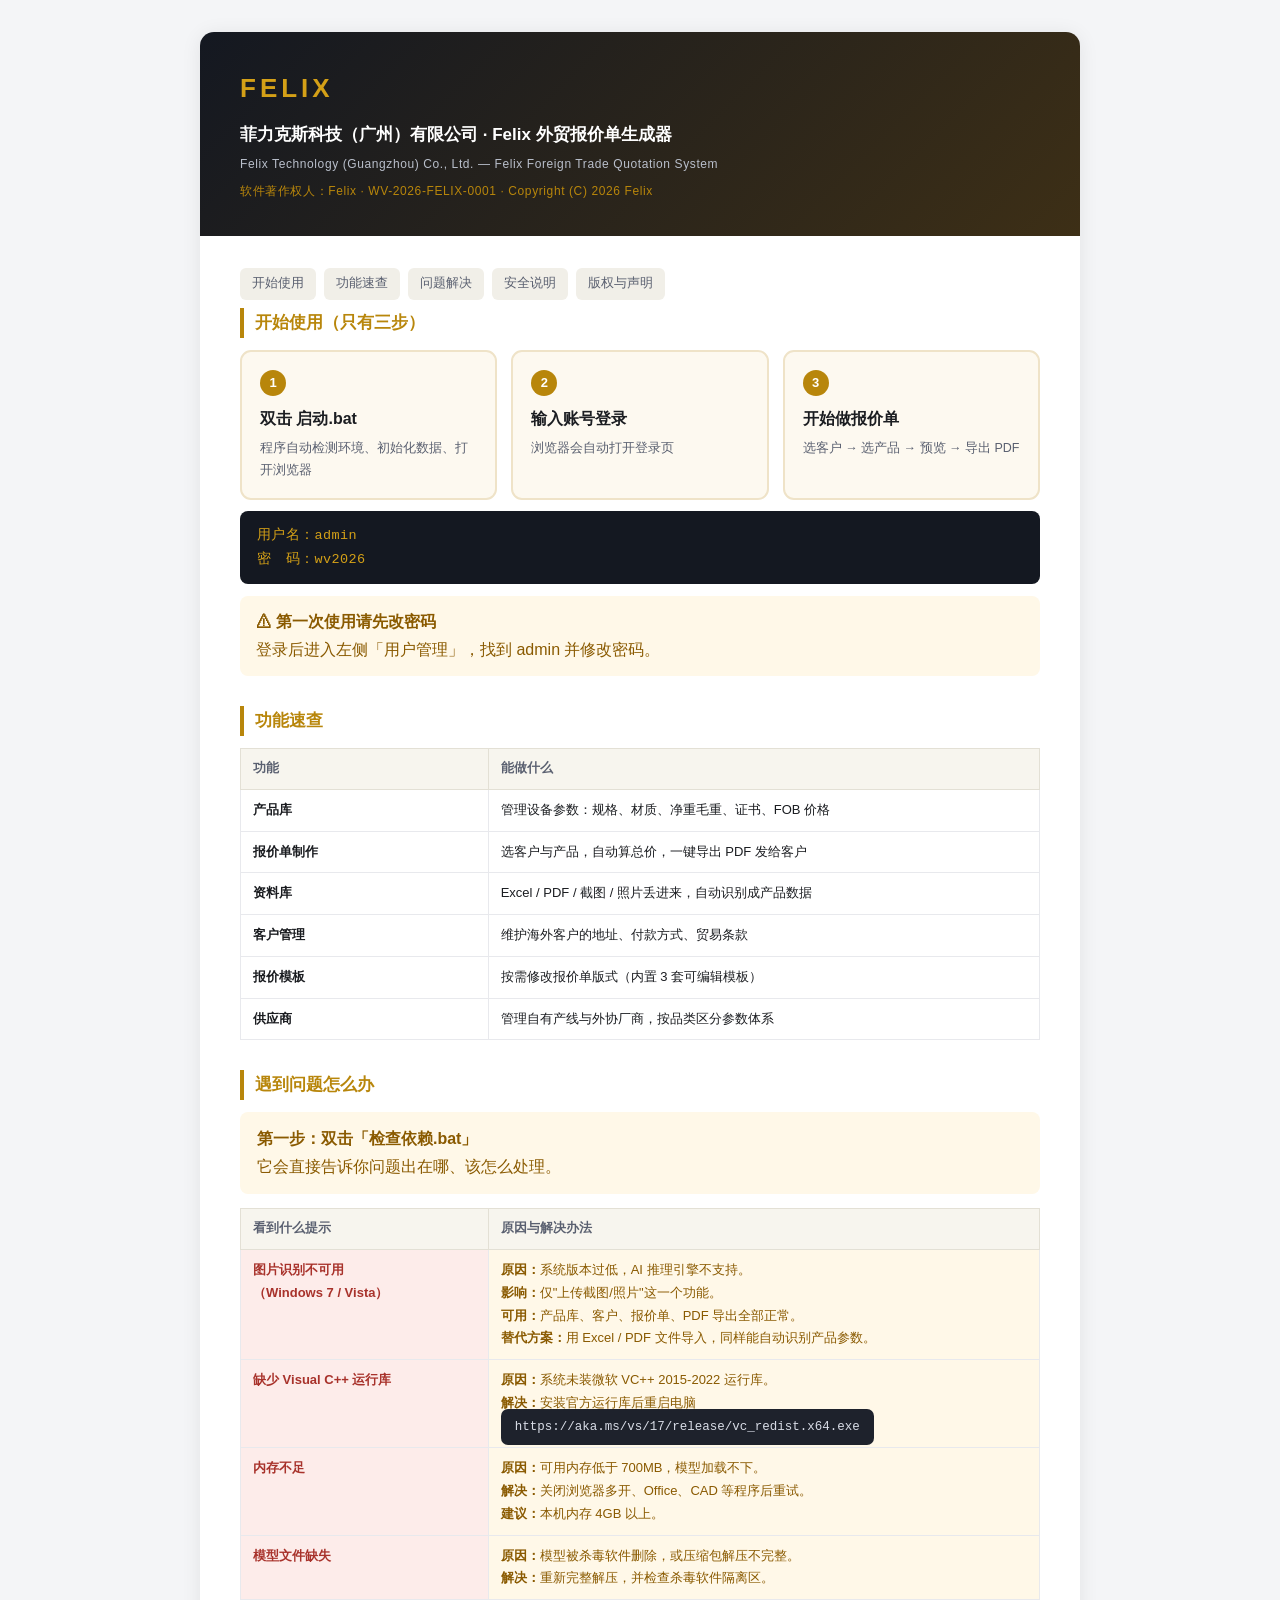
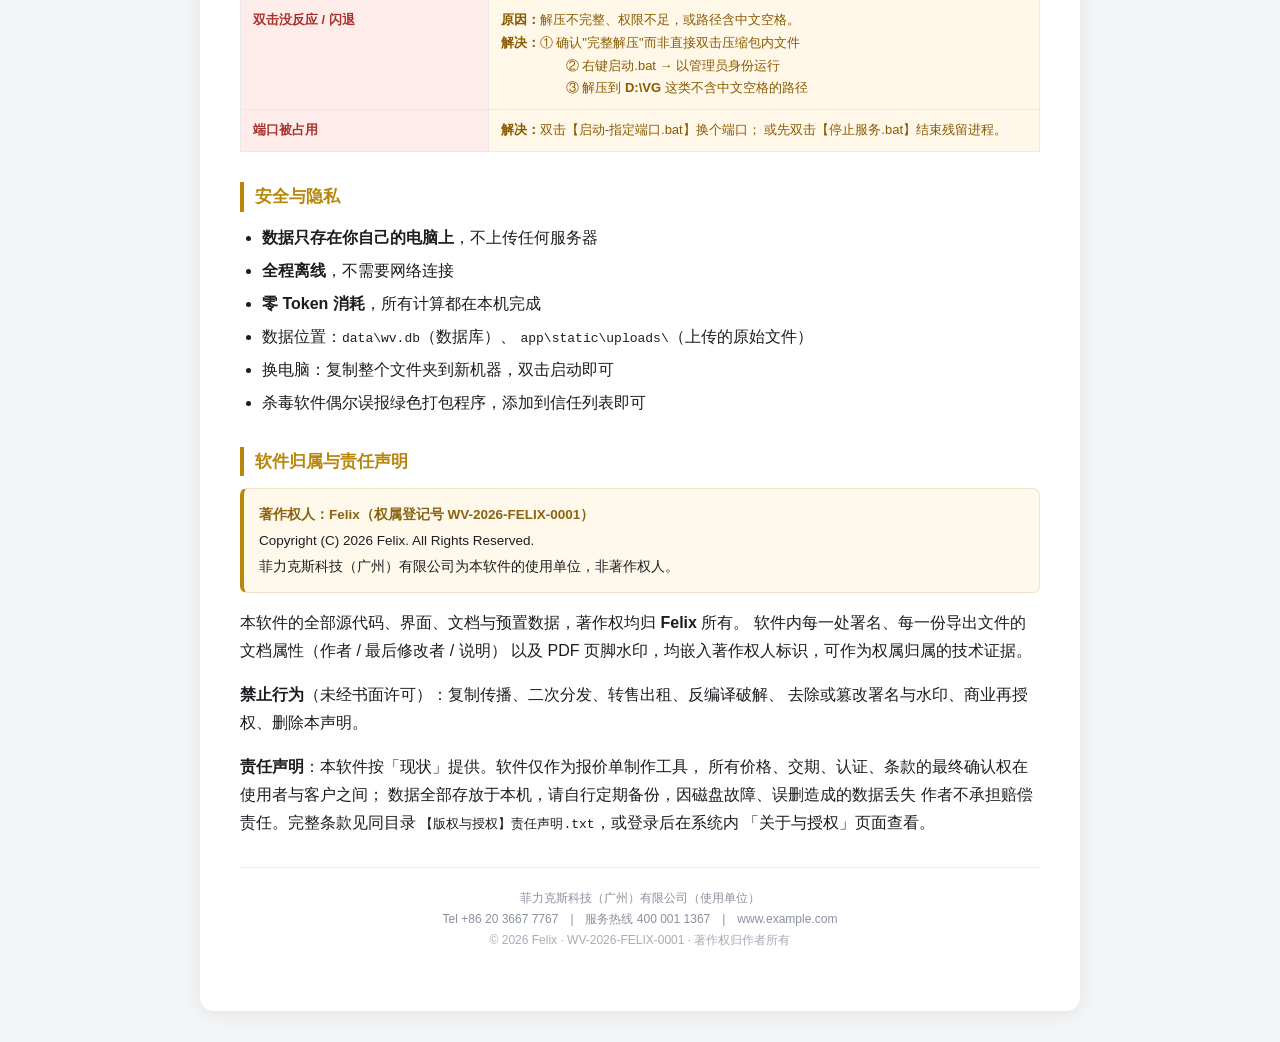
<file: src/【先看这里】使用教程.html>
<!DOCTYPE html>
<html lang="zh-CN">
<head>
<meta charset="utf-8">
<title>使用说明 · Felix 外贸报价单生成器</title>
<style>
  body{font-family:"Microsoft YaHei","Segoe UI",sans-serif;background:#F4F5F7;
       color:#1B1D21;margin:0;padding:32px 20px;line-height:1.75}
  .wrap{max-width:880px;margin:0 auto;background:#fff;border-radius:14px;
        box-shadow:0 2px 20px rgba(0,0,0,.08);overflow:hidden}
  .hd{background:linear-gradient(135deg,#141821,#3D2F16);color:#fff;padding:34px 40px}
  .hd .brand{font-size:26px;font-weight:800;color:#D4A017;letter-spacing:4px}
  .hd .cn{font-size:17px;margin-top:8px;font-weight:600}
  .hd .en{font-size:12px;color:#B9BFCB;margin-top:5px;letter-spacing:.6px}
  .bd{padding:32px 40px 40px}
  h2{font-size:17px;color:#B8860B;margin:30px 0 12px;padding-left:11px;
     border-left:4px solid #B8860B}
  h2:first-of-type{margin-top:0}
  .steps{display:flex;gap:14px;flex-wrap:wrap;margin:8px 0 6px}
  .step{flex:1;min-width:210px;background:#FDF9F0;border:2px solid #EFE3C8;
        border-radius:11px;padding:16px 18px}
  .step .n{display:inline-grid;place-items:center;width:26px;height:26px;
           border-radius:50%;background:#B8860B;color:#fff;font-weight:800;
           font-size:13px;margin-bottom:9px}
  .step .t{font-weight:700;margin-bottom:5px}
  .step .d{font-size:12.5px;color:#5A6070}
  .cred{background:#141821;color:#D4A017;padding:13px 17px;border-radius:8px;
        font-family:Consolas,monospace;font-size:13.5px;margin:11px 0;letter-spacing:.4px}
  table{width:100%;border-collapse:collapse;margin:11px 0;font-size:13px}
  th{background:#F7F5EE;text-align:left;padding:9px 12px;border:1px solid #E3E0D5;
     font-size:12.5px;color:#5A6070}
  td{padding:9px 12px;border:1px solid #E8E9ED;vertical-align:top}
  td:first-child{font-weight:600;width:31%}
  .ok{background:#EAF6EE;color:#1F7A44}
  .fix{background:#FFF8E8;color:#8A5A00}
  .warn{background:#FDECEA;color:#A8322B}
  .code{background:#1E222C;color:#D8DCE6;padding:11px 14px;border-radius:7px;
        font-family:Consolas,monospace;font-size:12.5px;word-break:break-all}
  .nav{display:flex;gap:8px;flex-wrap:wrap;margin-bottom:8px}
  .nav a{background:#F1EFE8;color:#5A6070;text-decoration:none;padding:5px 12px;
         border-radius:6px;font-size:12.5px}
  .nav a:hover{background:#E4E1D6;color:#1B1D21}
  .ft{text-align:center;color:#8B90A0;font-size:12px;padding:20px;
      border-top:1px solid #E8E9ED;margin-top:30px}
  ul{margin:9px 0;padding-left:22px}
  li{margin:5px 0}
  .warnbox{background:#FFF9EC;border:1px solid #EFE3C8;border-left:4px solid #B8860B;
      border-radius:7px;padding:13px 15px;margin:12px 0;font-size:13.5px;line-height:1.9}
  .warnbox b{color:#8A6410}
</style>
</head>
<body>
<div class="wrap">
  <div class="hd">
    <div class="brand">FELIX</div>
    <div class="cn">菲力克斯科技（广州）有限公司 · Felix 外贸报价单生成器</div>
    <div class="en">Felix Technology (Guangzhou) Co., Ltd. — Felix Foreign Trade Quotation System</div>
    <div class="en" style="color:#B8860B;margin-top:6px">
      软件著作权人：Felix · WV-2026-FELIX-0001 · Copyright (C) 2026 Felix
    </div>
  </div>

  <div class="bd">
    <div class="nav">
      <a href="#start">开始使用</a><a href="#feature">功能速查</a>
      <a href="#problem">问题解决</a><a href="#safe">安全说明</a>
      <a href="#own">版权与声明</a>
    </div>

    <h2 id="start">开始使用（只有三步）</h2>
    <div class="steps">
      <div class="step">
        <div class="n">1</div>
        <div class="t">双击 启动.bat</div>
        <div class="d">程序自动检测环境、初始化数据、打开浏览器</div>
      </div>
      <div class="step">
        <div class="n">2</div>
        <div class="t">输入账号登录</div>
        <div class="d">浏览器会自动打开登录页</div>
      </div>
      <div class="step">
        <div class="n">3</div>
        <div class="t">开始做报价单</div>
        <div class="d">选客户 → 选产品 → 预览 → 导出 PDF</div>
      </div>
    </div>

    <div class="cred">用户名：admin<br>密　码：wv2026</div>

    <div class="fix" style="padding:12px 16px;border-radius:8px;margin-top:12px">
      <b>⚠ 第一次使用请先改密码</b><br>
      登录后进入左侧「用户管理」，找到 admin 并修改密码。
    </div>

    <h2 id="feature">功能速查</h2>
    <table>
      <tr><th>功能</th><th>能做什么</th></tr>
      <tr><td>产品库</td><td>管理设备参数：规格、材质、净重毛重、证书、FOB 价格</td></tr>
      <tr><td>报价单制作</td><td>选客户与产品，自动算总价，一键导出 PDF 发给客户</td></tr>
      <tr><td>资料库</td><td>Excel / PDF / 截图 / 照片丢进来，自动识别成产品数据</td></tr>
      <tr><td>客户管理</td><td>维护海外客户的地址、付款方式、贸易条款</td></tr>
      <tr><td>报价模板</td><td>按需修改报价单版式（内置 3 套可编辑模板）</td></tr>
      <tr><td>供应商</td><td>管理自有产线与外协厂商，按品类区分参数体系</td></tr>
    </table>

    <h2 id="problem">遇到问题怎么办</h2>
    <div class="fix" style="padding:13px 17px;border-radius:8px;margin-bottom:14px">
      <b>第一步：双击「检查依赖.bat」</b><br>
      它会直接告诉你问题出在哪、该怎么处理。
    </div>

    <table>
      <tr><th>看到什么提示</th><th>原因与解决办法</th></tr>
      <tr>
        <td class="warn">图片识别不可用<br>（Windows 7 / Vista）</td>
        <td class="fix">
          <b>原因：</b>系统版本过低，AI 推理引擎不支持。<br>
          <b>影响：</b>仅"上传截图/照片"这一个功能。<br>
          <b>可用：</b>产品库、客户、报价单、PDF 导出全部正常。<br>
          <b>替代方案：</b>用 Excel / PDF 文件导入，同样能自动识别产品参数。
        </td>
      </tr>
      <tr>
        <td class="warn">缺少 Visual C++ 运行库</td>
        <td class="fix">
          <b>原因：</b>系统未装微软 VC++ 2015-2022 运行库。<br>
          <b>解决：</b>安装官方运行库后重启电脑<br>
          <span class="code">https://aka.ms/vs/17/release/vc_redist.x64.exe</span>
        </td>
      </tr>
      <tr>
        <td class="warn">内存不足</td>
        <td class="fix">
          <b>原因：</b>可用内存低于 700MB，模型加载不下。<br>
          <b>解决：</b>关闭浏览器多开、Office、CAD 等程序后重试。<br>
          <b>建议：</b>本机内存 4GB 以上。
        </td>
      </tr>
      <tr>
        <td class="warn">模型文件缺失</td>
        <td class="fix">
          <b>原因：</b>模型被杀毒软件删除，或压缩包解压不完整。<br>
          <b>解决：</b>重新完整解压，并检查杀毒软件隔离区。
        </td>
      </tr>
      <tr>
        <td class="warn">双击没反应 / 闪退</td>
        <td class="fix">
          <b>原因：</b>解压不完整、权限不足，或路径含中文空格。<br>
          <b>解决：</b>① 确认"完整解压"而非直接双击压缩包内文件<br>
          　　　　　② 右键启动.bat → 以管理员身份运行<br>
          　　　　　③ 解压到 <b>D:\VG</b> 这类不含中文空格的路径
        </td>
      </tr>
      <tr>
        <td class="warn">端口被占用</td>
        <td class="fix">
          <b>解决：</b>双击【启动-指定端口.bat】换个端口；
          或先双击【停止服务.bat】结束残留进程。
        </td>
      </tr>
    </table>

    <h2 id="safe">安全与隐私</h2>
    <ul>
      <li><b>数据只存在你自己的电脑上</b>，不上传任何服务器</li>
      <li><b>全程离线</b>，不需要网络连接</li>
      <li><b>零 Token 消耗</b>，所有计算都在本机完成</li>
      <li>数据位置：<code>data\wv.db</code>（数据库）、
          <code>app\static\uploads\</code>（上传的原始文件）</li>
      <li>换电脑：复制整个文件夹到新机器，双击启动即可</li>
      <li>杀毒软件偶尔误报绿色打包程序，添加到信任列表即可</li>
    </ul>

    <h2 id="own">软件归属与责任声明</h2>
    <div class="warnbox">
      <b>著作权人：Felix（权属登记号 WV-2026-FELIX-0001）</b><br>
      Copyright (C) 2026 Felix. All Rights Reserved.<br>
      菲力克斯科技（广州）有限公司为本软件的使用单位，非著作权人。
    </div>
    <p>本软件的全部源代码、界面、文档与预置数据，著作权均归 <b>Felix</b> 所有。
       软件内每一处署名、每一份导出文件的文档属性（作者 / 最后修改者 / 说明）
       以及 PDF 页脚水印，均嵌入著作权人标识，可作为权属归属的技术证据。</p>
    <p><b>禁止行为</b>（未经书面许可）：复制传播、二次分发、转售出租、反编译破解、
       去除或篡改署名与水印、商业再授权、删除本声明。</p>
    <p><b>责任声明</b>：本软件按「现状」提供。软件仅作为报价单制作工具，
       所有价格、交期、认证、条款的最终确认权在使用者与客户之间；
       数据全部存放于本机，请自行定期备份，因磁盘故障、误删造成的数据丢失
       作者不承担赔偿责任。完整条款见同目录
       <code>【版权与授权】责任声明.txt</code>，或登录后在系统内
       「关于与授权」页面查看。</p>

    <div class="ft">
      菲力克斯科技（广州）有限公司（使用单位）<br>
      Tel +86 20 3667 7767　|　服务热线 400 001 1367　|　www.example.com<br>
      <span style="opacity:.75">© 2026 Felix · WV-2026-FELIX-0001 · 著作权归作者所有</span>
    </div>
  </div>
</div>
</body>
</html>
</file>
